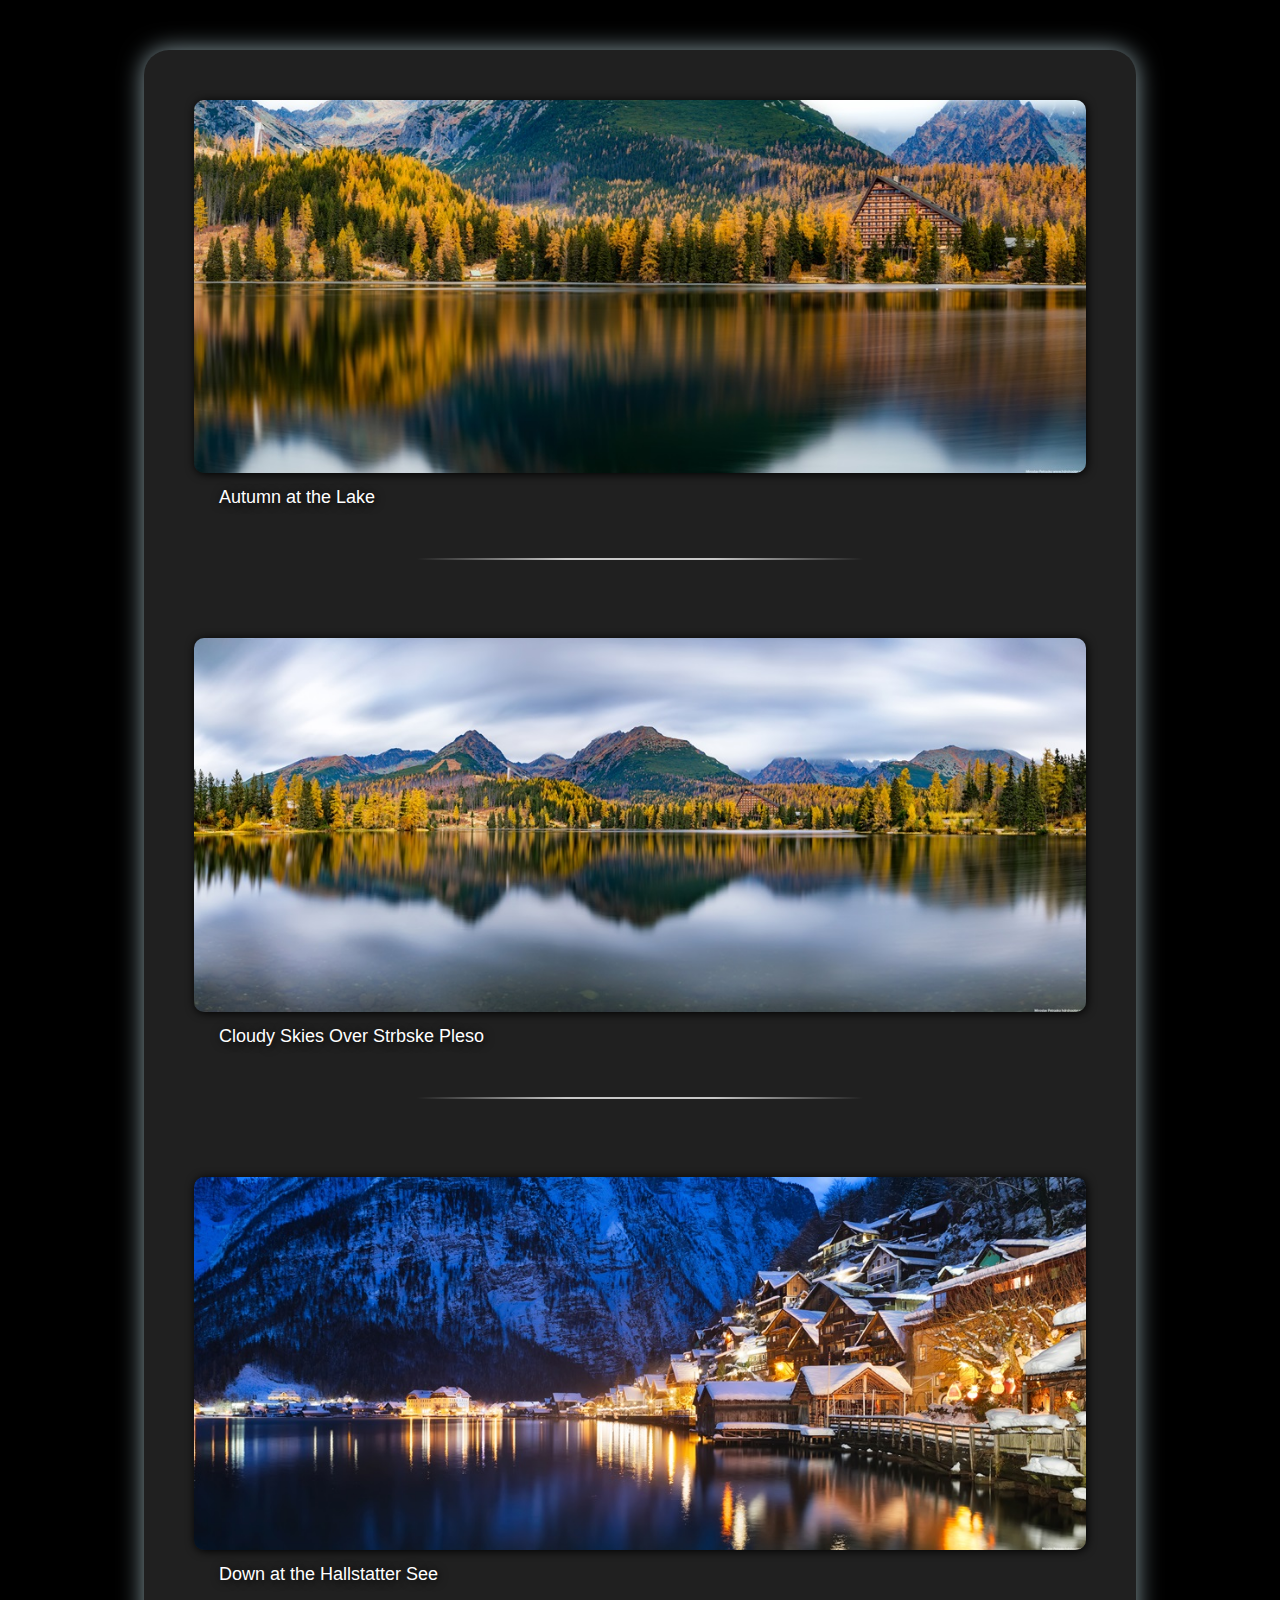
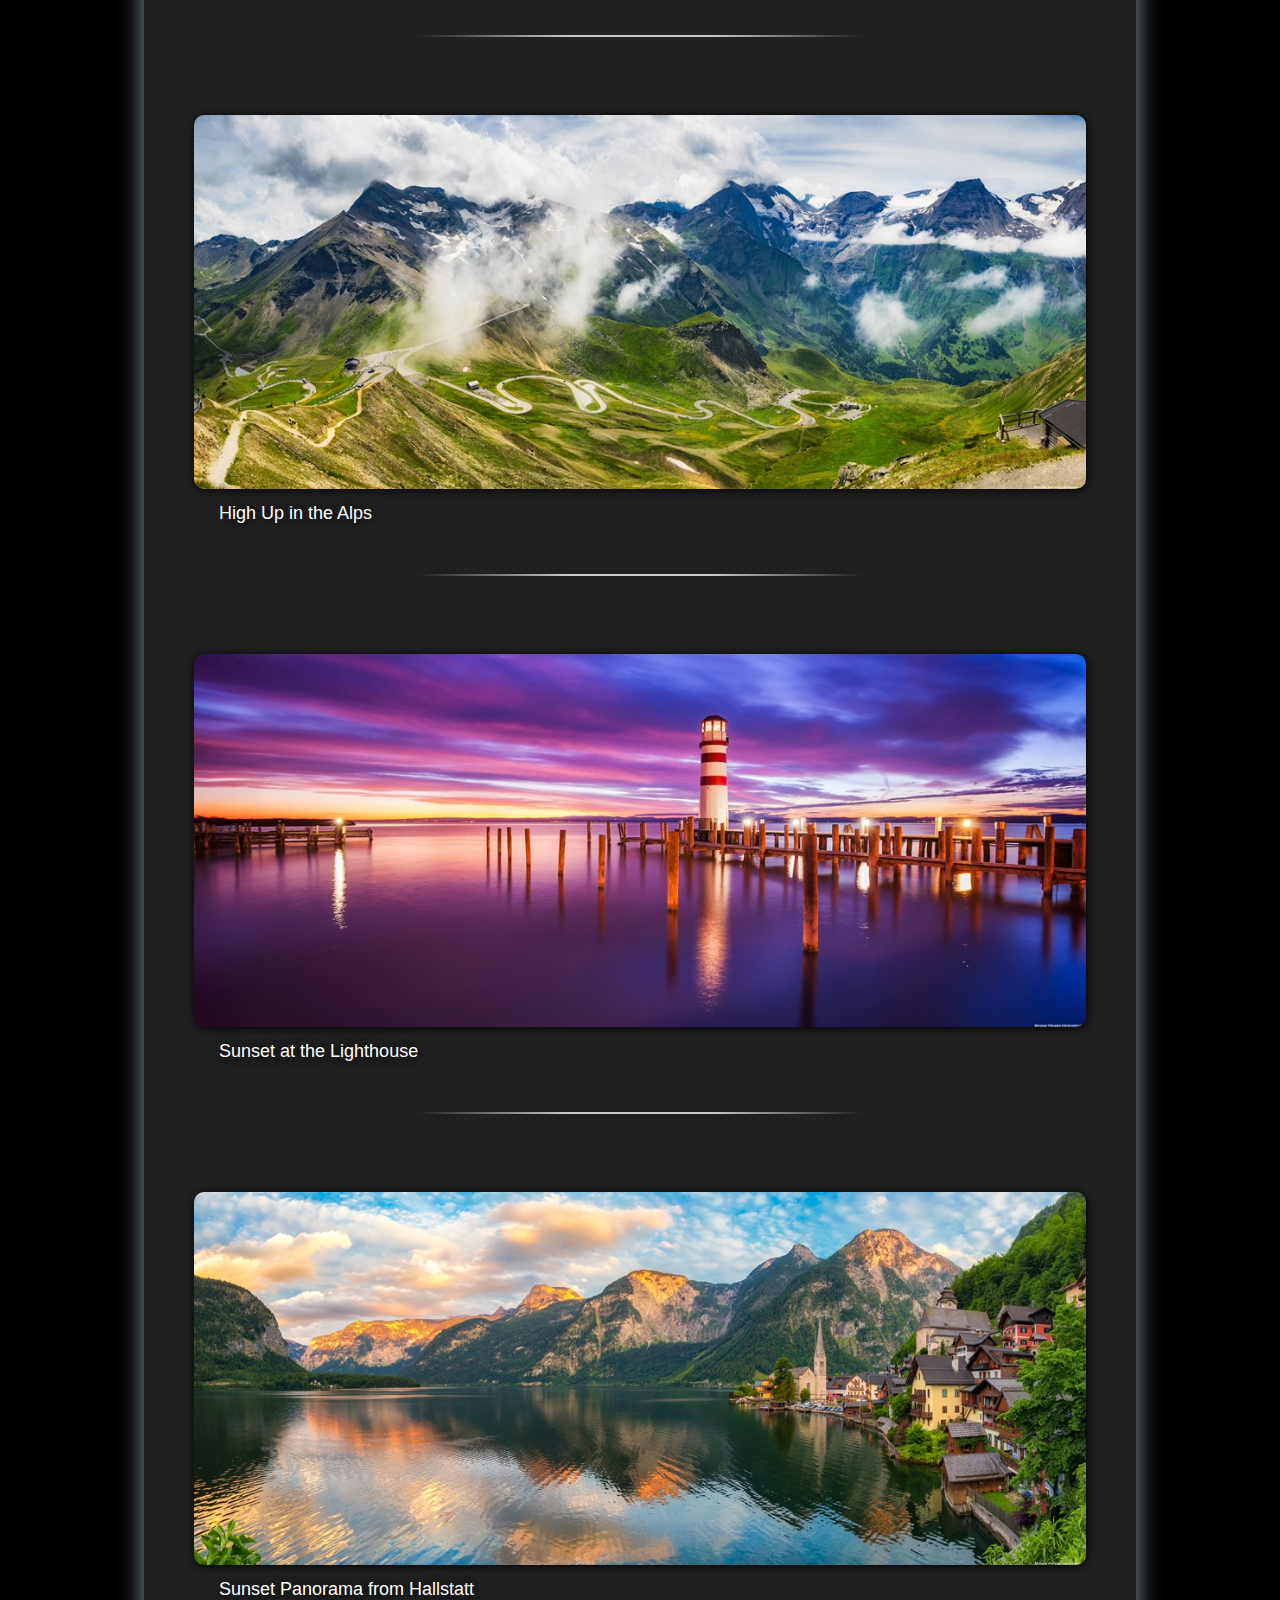
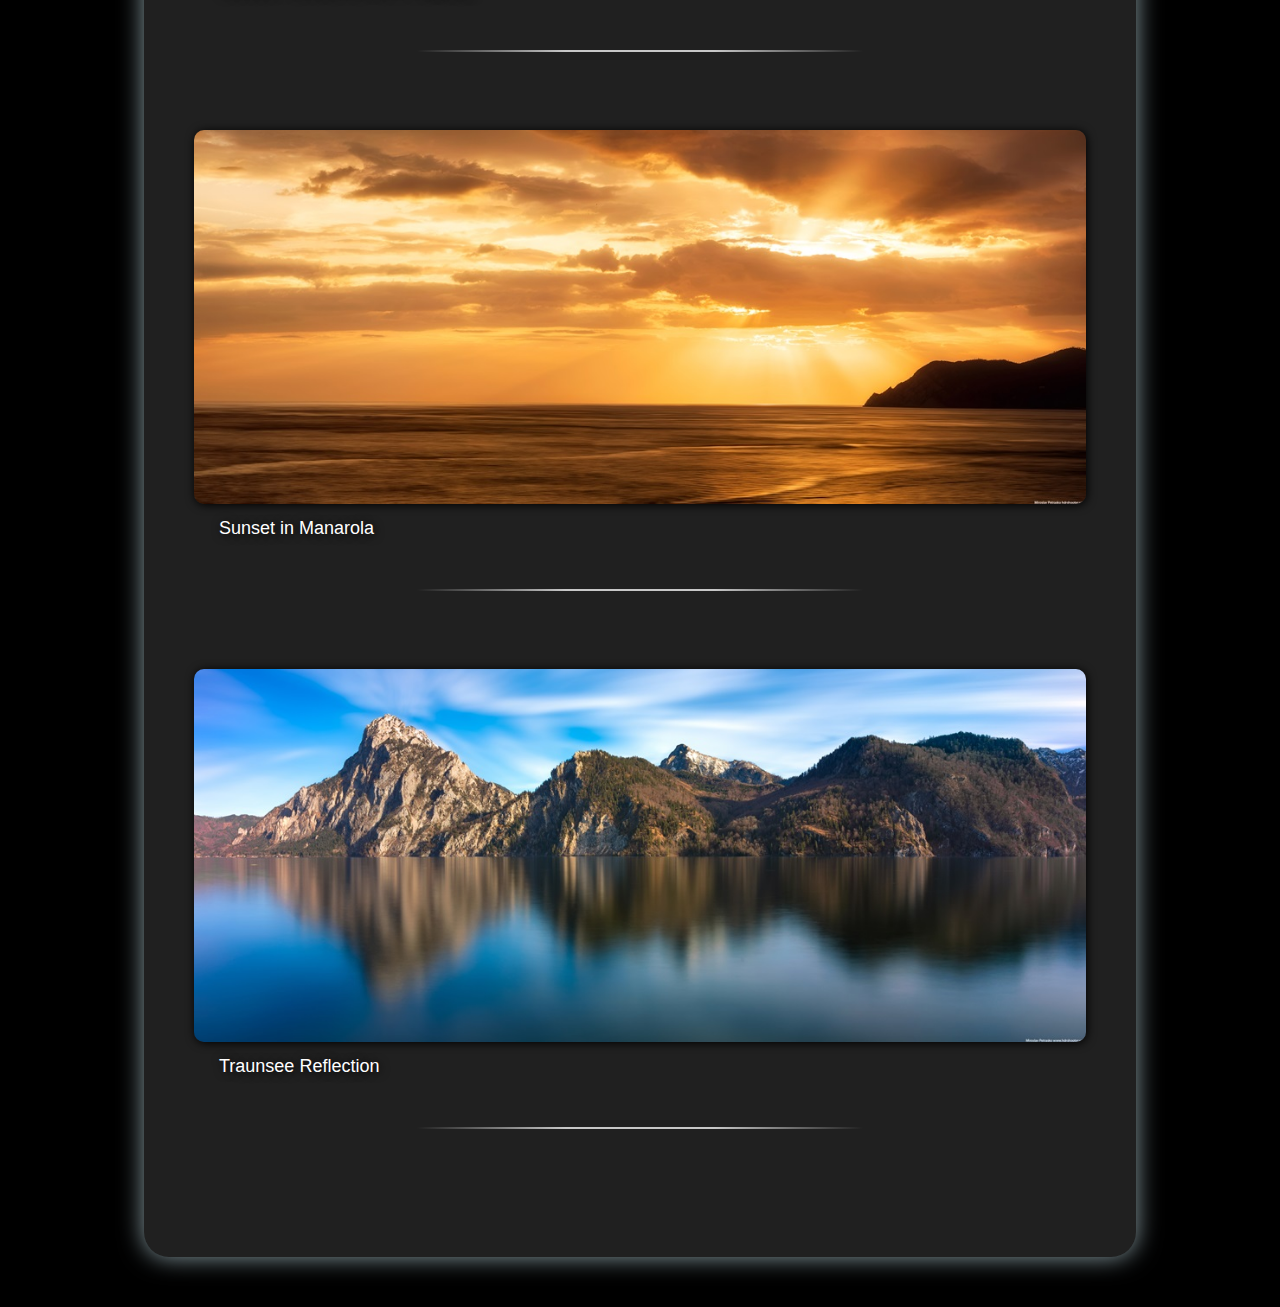
<file: gallery.html>
<!DOCTYPE html>
<html lang="pl">
<head>
    <meta charset="UTF-8">
    <meta name="viewport" content="width=device-width, initial-scale=1.0">
    <title>Akademia WSB :: Gallery</title>

    <link rel="stylesheet" href="./css/gallery.css" type="text/css">
</head>
<body>
    <div class="wrapper">
        <header>

        </header>

        <main>
            <img class="gallery-image" src="./images/Autumn-at-the-lake-3440x1440.jpg">
            <p class="gallery-image-caption">Autumn at the Lake</p>
            <div class="underline"></div>

            <img class="gallery-image" src="./images/Cloudy-skies-over-Strbske-pleso-3440x1440.jpg">
            <p class="gallery-image-caption">Cloudy Skies Over Strbske Pleso</p>
            <div class="underline"></div>

            <img class="gallery-image" src="./images/Downa-at-the-Hallstatter-See-3440x1440.jpg">
            <p class="gallery-image-caption">Down at the Hallstatter See</p>
            <div class="underline"></div>

            <img class="gallery-image" src="./images/High-up-in-the-Alps-3440x1440.jpg">
            <p class="gallery-image-caption">High Up in the Alps</p>
            <div class="underline"></div>

            <img class="gallery-image" src="./images/Sunset-at-the-lighthouse-3440x1440.jpg">
            <p class="gallery-image-caption">Sunset at the Lighthouse</p>
            <div class="underline"></div>

            <img class="gallery-image" src="./images/Sunset-panorama-from-Hallstatt-3440x1440.jpg">
            <p class="gallery-image-caption">Sunset Panorama from Hallstatt</p>
            <div class="underline"></div>

            <img class="gallery-image" src="./images/Susnet-in-Manarola-3440x1440.jpg">
            <p class="gallery-image-caption">Sunset in Manarola</p>
            <div class="underline"></div>

            <img class="gallery-image" src="./images/Traunsee-reflection-3440x1440.jpg">
            <p class="gallery-image-caption">Traunsee Reflection</p>
            <div class="underline"></div>
        </main>

        <footer>

        </footer>
    </div>
</body>
</html>
</file>
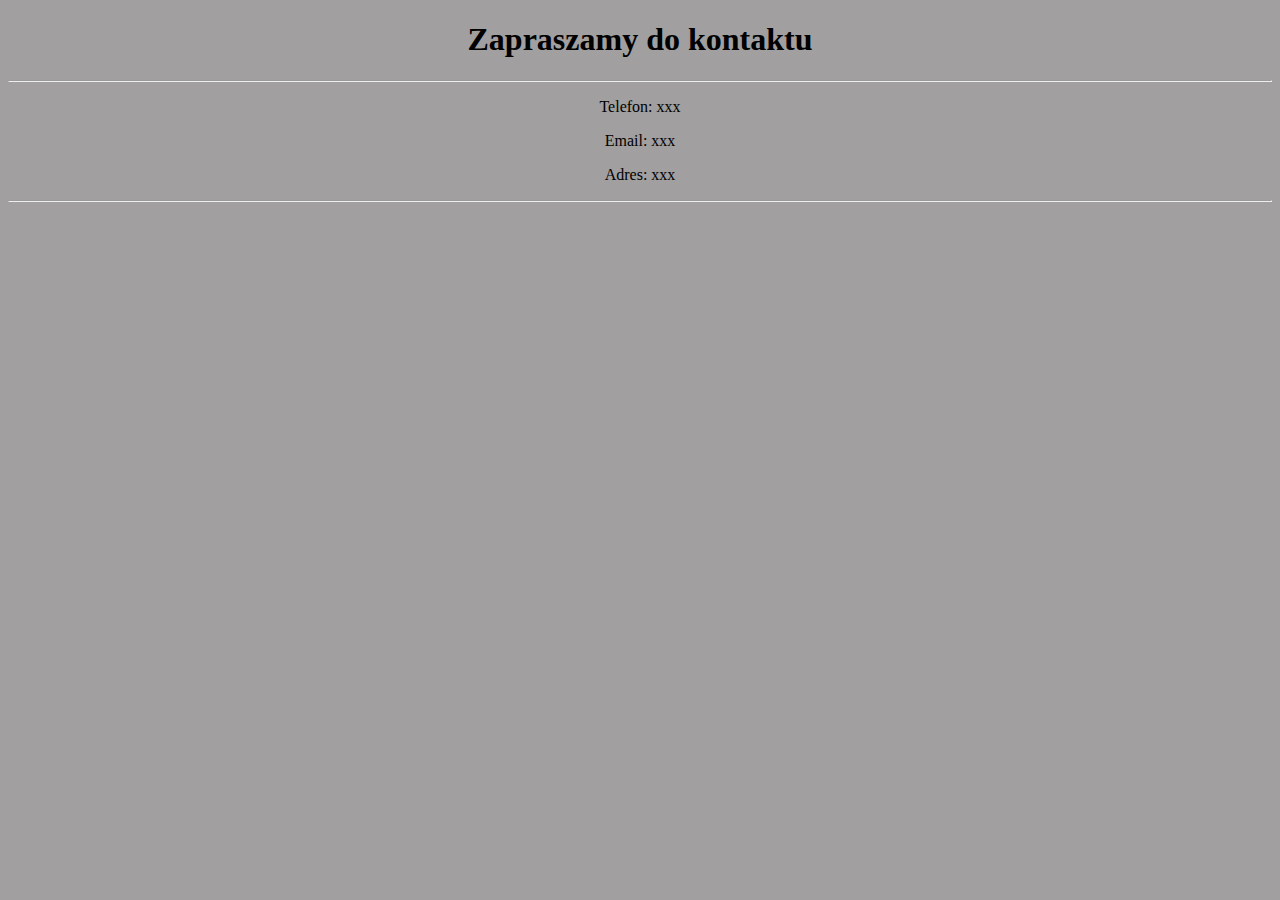
<file: kontakt.html>
<!DOCTYPE html>
<html lang="en">
  <head>
    <meta charset="UTF-8" />
    <meta name="viewport" content="width=device-width, initial-scale=1.0" />
    <title>Kontakt</title>
    <link rel="stylesheet" href="css/kontakt.css" />
  </head>
  <body>
    <h1>Zapraszamy do kontaktu</h1>
    <hr />
    <div>
      <p>Telefon: xxx</p>
      <p>Email: xxx</p>
      <p>Adres: xxx</p>
    </div>
    <hr />
    <div id="map">
      <iframe
        src="https://www.google.com/maps/embed?pb=!1m14!1m12!1m3!1d39096.75447454191!2d21.000382398809208!3d52.233444676504526!2m3!1f0!2f0!3f0!3m2!1i1024!2i768!4f13.1!5e0!3m2!1spl!2spl!4v1705154168044!5m2!1spl!2spl"
        width="600"
        height="450"
        style="border: 0"
        allowfullscreen=""
        loading="lazy"
        referrerpolicy="no-referrer-when-downgrade"
      ></iframe>
    </div>
  </body>
</html>
</file>
<file: css/gallery.css>
* {
    padding: 0;
    margin: 0;
    box-sizing: border-box;
    border: 0;
    outline: 0;
    font-family: 'Gill Sans', 'Gill Sans MT', Calibri, 'Trebuchet MS', sans-serif;
}

body {
    display: flex;
    align-items: center;
    justify-content: center;
    background-color: #000;
    width: 100%;
}

.wrapper {
    padding: 50px;
    margin: 50px 0;
    width: 992px;
    background-color: #202020;
    box-shadow: 0px 0px 25px #8b9fa5;
    border-radius: 25px;
}

.headline-title {
    text-align: center;
    width: 100%;
    font-size: 24px;
    color: #8b9fa5;
    text-shadow: 1px 1px 10px #000;
}

.gallery-image {
    width: 100%;
    border-radius: 10px;
    box-shadow: 1px 1px 10px #000;
}

.gallery-image-caption {
    font-size: 18px;
    color: #fff;
    margin: 10px 0 50px 25px;
    text-shadow: 1px 1px 10px #000;
}

.underline {
    width: 50%;
    height: 2px;
    margin: 0 25% 78px 25%;
    background-image: linear-gradient(to left, rgba(32, 32, 32, 0), rgba(200, 200, 200, 1), rgba(200, 200, 200, 1), rgba(32, 32, 32, 0));
}
</file>
<file: css/kontakt.css>
* 
{
    background-color: rgb(161, 159, 159);
    text-align: center;
}

#map 
{
    padding-top: 20px;
}
</file>
